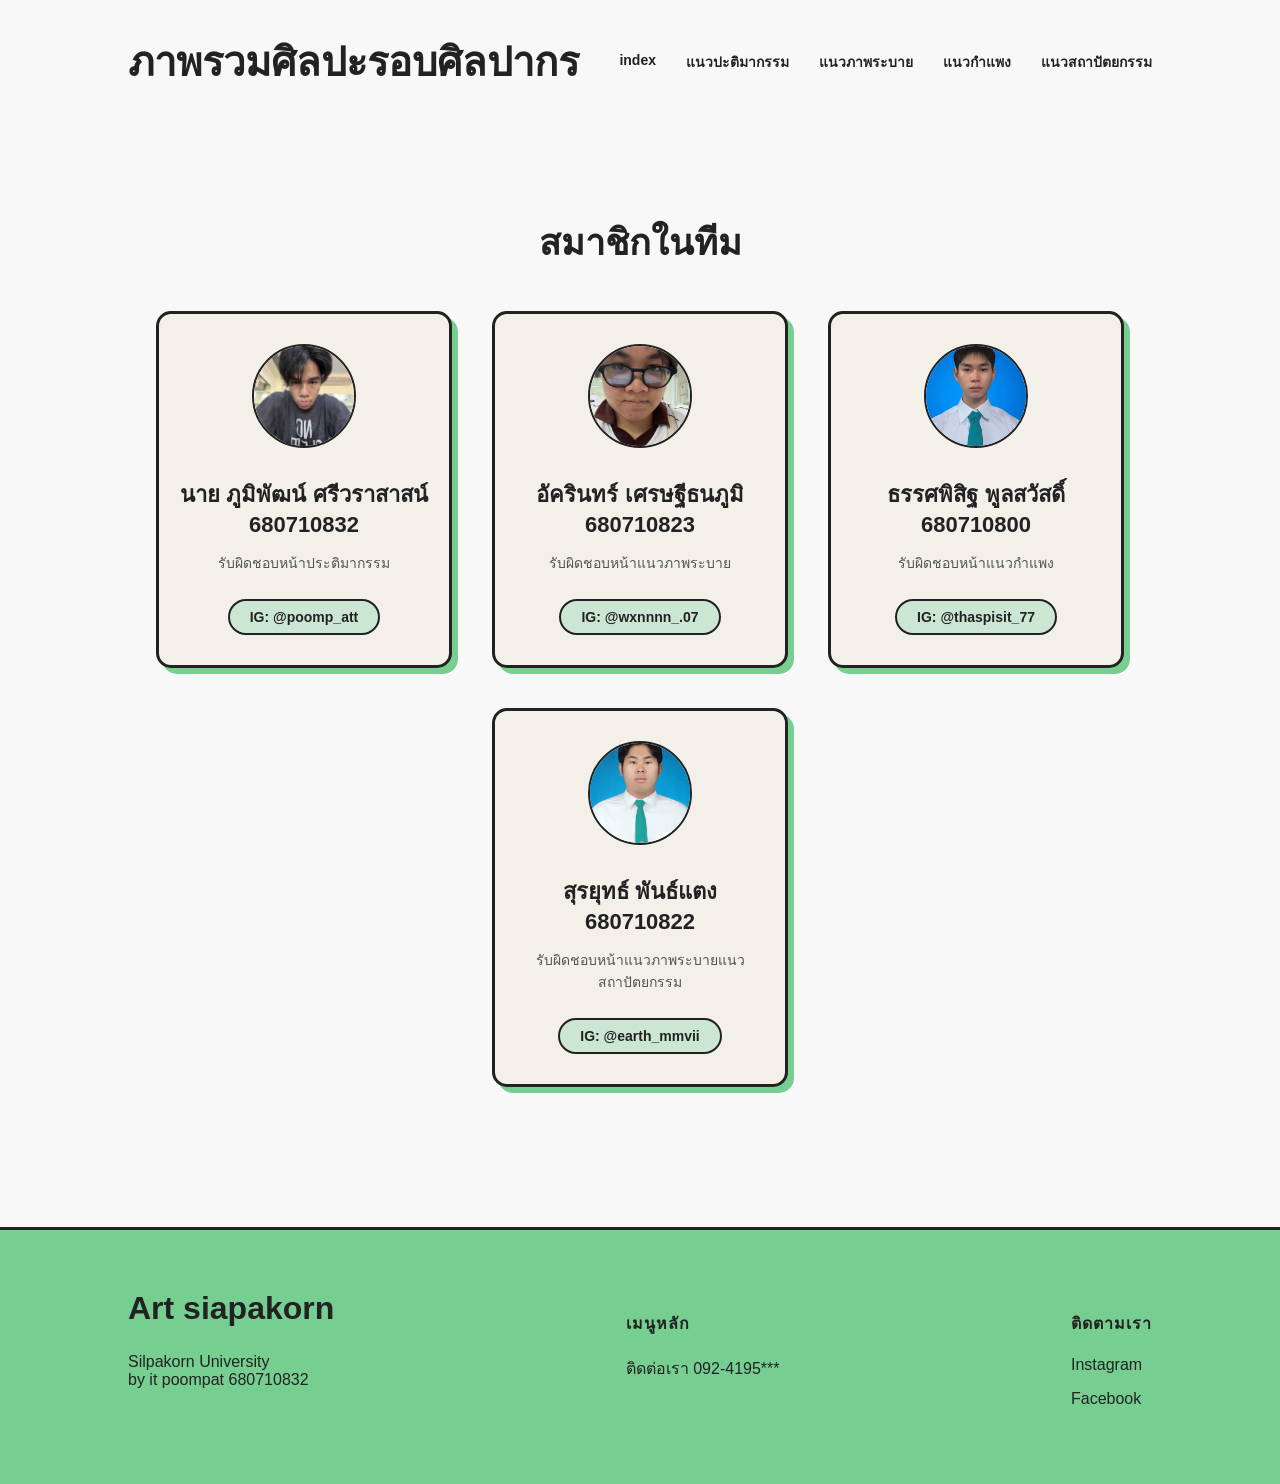
<file: index.html>
<!DOCTYPE html>
<html lang="en">
<head>
    <meta charset="UTF-8">
    <meta name="viewport" content="width=device-width, initial-scale=1.0">
    <link rel="stylesheet" href="team.css">
    <link rel="stylesheet" href="style.css">
    <title>Art silpakorn</title>
</head>
<body>
       <header>
        <div class="logo">ภาพรวมศิลปะรอบศิลปากร</div>
        <nav>
            <ul>
                <li><a href="team.html">index</a></li>
                <li><a href="index.html">แนวปะติมากรรม</a></li>
                <li><a href="win.html">แนวภาพระบาย</a></li>
                <li><a href="new.html">แนวกำแพง</a></li>
                <li><a href="earth.html">แนวสถาปัตยกรรม</a></li>
                
            </ul>
        </nav>
    </header>
    <section class="team-section">
    <h2 class="team-title">สมาชิกในทีม</h2>
    
    <div class="team-container">
        
 

        <div class="team-card">
            <div class="card-icon">
                <img src="img/pleng.png" alt="Member 2">
            </div>
            <h3>นาย ภูมิพัฒน์ ศรีวราสาสน์ 680710832</h3>
            <p>รับผิดชอบหน้าประติมากรรม</p>
            <p></p>
            <a href="https://www.instagram.com/poomp_att?igsh=MTIzejVnd29mZGFzaQ%3D%3D&utm_source=qr" target="_blank" class="ig-btn">IG: @poomp_att</a>
        </div>
               <div class="team-card">
            <div class="card-icon">
                <img src="img/win.png" alt="Member 1">
            </div>
            <h3>อัครินทร์ เศรษฐีธนภูมิ 680710823</h3>
            <p>รับผิดชอบหน้าแนวภาพระบาย</p>

            <p></p>
            <a href="https://www.instagram.com/wxnnnn_.07?igsh=MTZxY2ZqcmhwZm43cg%3D%3D&utm_source=qr" target="_blank" class="ig-btn">IG: @wxnnnn_.07 </a>
        </div>

        <div class="team-card">
            <div class="card-icon">
                <img src="img/new.png" alt="Member 3">
            </div>
            <h3>ธรรศพิสิฐ พูลสวัสดิ์ 680710800</h3>
             <p>รับผิดชอบหน้าแนวกำแพง</p>

            <p></p>
            <a href="https://www.instagram.com/thaspisit_77?igsh=MWx6NGtma3dkbDdsYw==" target="_blank" class="ig-btn">IG: @thaspisit_77</a>
        </div>
        <div class="team-card">
            <div class="card-icon">
                <img src="img/eath.png" alt="Member 3">
            </div>
            <h3>สุรยุทธ์ พันธ์แตง 680710822</h3>
            <p>รับผิดชอบหน้าแนวภาพระบายแนวสถาปัตยกรรม</p>

            <p></p>
            <a href="https://www.instagram.com/earth_mmvii?igsh=a3plOXdwaWxyeTA3" target="_blank" class="ig-btn">IG: @earth_mmvii</a>
        </div>

    </div>
</section>
 <footer class="footer">
        <div class="footer-col">
        <h2>Art siapakorn</h2> <p> Silpakorn University<br> by it poompat 680710832 </p>
    </div>

    <div class="footer-col">
        <h4>เมนูหลัก</h4>

        <p>ติดต่อเรา 092-4195***</p>
    </div>

    <div class="footer-col">
        <h4>ติดตามเรา</h4>
        <p><a href="https://www.instagram.com/poomp_att?igsh=MTIzejVnd29mZGFzaQ%3D%3D&utm_source=qr">Instagram</a></p>
        <p><a href="#https://www.facebook.com/share/1JDZpbori1/?mibextid=wwXIfr">Facebook</a></p>
        
    </div>
    </footer>
    
</body>
</html>
</file>
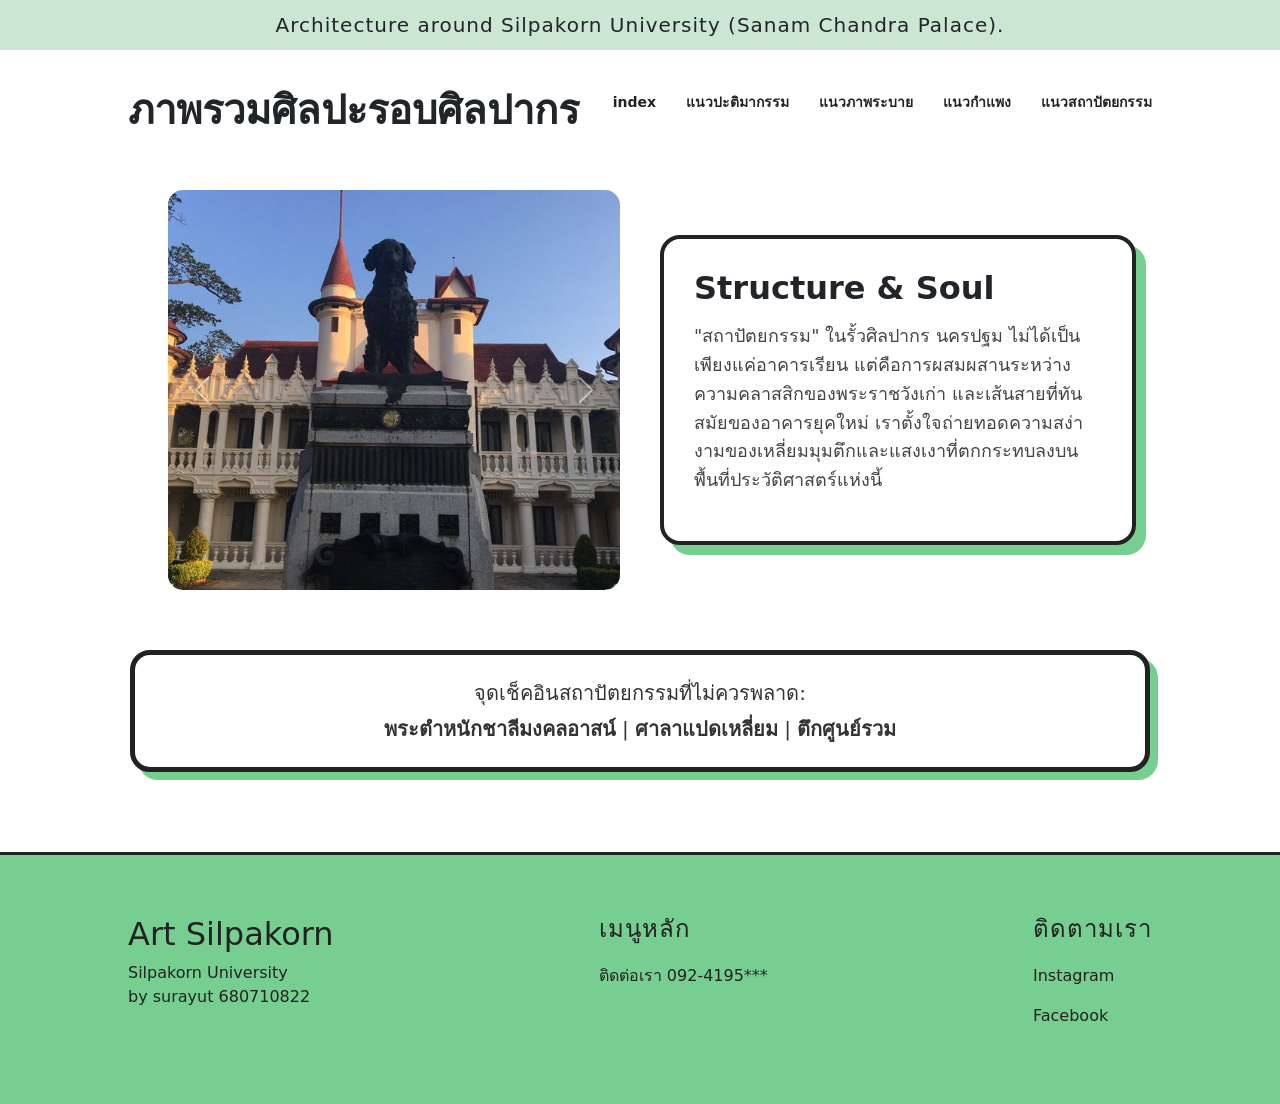
<file: earth.html>
<!DOCTYPE html>
<html lang="th">
<head>
    <meta charset="UTF-8">
    <meta name="viewport" content="width=device-width, initial-scale=1.0">
    <title>Architecture @ Silpakorn</title>
    <link rel="stylesheet" href="earth.css">
    <link href="https://cdn.jsdelivr.net/npm/bootstrap@5.3.0/dist/css/bootstrap.min.css" rel="stylesheet">
</head>
<body>

    <div class="announcement-bar">
        Architecture around Silpakorn University (Sanam Chandra Palace).
    </div>

    <header>
        <div class="logo">ภาพรวมศิลปะรอบศิลปากร</div>
        <nav>
            <ul>
                <li><a href="team.html">index</a></li>
                <li><a href="index.html">แนวปะติมากรรม</a></li>
                <li><a href="win.html">แนวภาพระบาย</a></li>
                <li><a href="new.html">แนวกำแพง</a></li>
                <li><a href="earth.html">แนวสถาปัตยกรรม</a></li>
            </ul>
        </nav>
    </header>

    <main class="hero">
        <div class="hero-container">
            <div class="hero-left">
                <div id="myCarousel" class="carousel slide" data-bs-ride="carousel">
                    <div class="carousel-inner">
                        <div class="carousel-item active">
                            <img src="img/สถาปัตย1.png"class="d-block w-100" alt="พระตำหนักชาลีมงคลอาสน์">
                        </div>
                        <div class="carousel-item">
                            <img src="img/สถาปัตย2.png" class="d-block w-100" alt="หอประชุมทรงไทย">
                        </div>
                        <div class="carousel-item">
                            <img src="img/สถาปัตย3.png" class="d-block w-100" alt="บรรยากาศทางเดินในมอ">
                        </div>
                    </div>
                    <button class="carousel-control-prev" type="button" data-bs-target="#myCarousel" data-bs-slide="prev">
                        <span class="carousel-control-prev-icon"></span>
                    </button>
                    <button class="carousel-control-next" type="button" data-bs-target="#myCarousel" data-bs-slide="next">
                        <span class="carousel-control-next-icon"></span>
                    </button>
                </div>
            </div>

            <div class="hero-right">
                <div class="info-box">
                    <h2>Structure & Soul</h2>
                    <p>
                        "สถาปัตยกรรม" ในรั้วศิลปากร นครปฐม ไม่ได้เป็นเพียงแค่อาคารเรียน 
                        แต่คือการผสมผสานระหว่างความคลาสสิกของพระราชวังเก่า 
                        และเส้นสายที่ทันสมัยของอาคารยุคใหม่ 
                        เราตั้งใจถ่ายทอดความสง่างามของเหลี่ยมมุมตึกและแสงเงาที่ตกกระทบลงบนพื้นที่ประวัติศาสตร์แห่งนี้
                    </p>
                </div>
            </div>
        </div>
    </main>

    <section class="content">
        <div class="art-description" style="font-size: 20px; text-align: center;">
            จุดเช็คอินสถาปัตยกรรมที่ไม่ควรพลาด: <br>
            <b>พระตำหนักชาลีมงคลอาสน์</b> | <b>ศาลาแปดเหลี่ยม</b> | <b>ตึกศูนย์รวม</b>
        </div>
    </section>

    <footer class="footer">
        <div class="footer-col">
            <h2>Art Silpakorn</h2> 
            <p>Silpakorn University<br> by surayut 680710822</p>
        </div>
        <div class="footer-col">
            <h4>เมนูหลัก</h4>
            <p>ติดต่อเรา 092-4195***</p>
        </div>
        <div class="footer-col">
            <h4>ติดตามเรา</h4>
            <p><a href="https://www.instagram.com/poomp_att">Instagram</a></p>
            <p><a href="#">Facebook</a></p>
        </div>
    </footer>

    <script src="https://cdn.jsdelivr.net/npm/bootstrap@5.3.3/dist/js/bootstrap.bundle.min.js"></script>

</body>
</html>
</file>
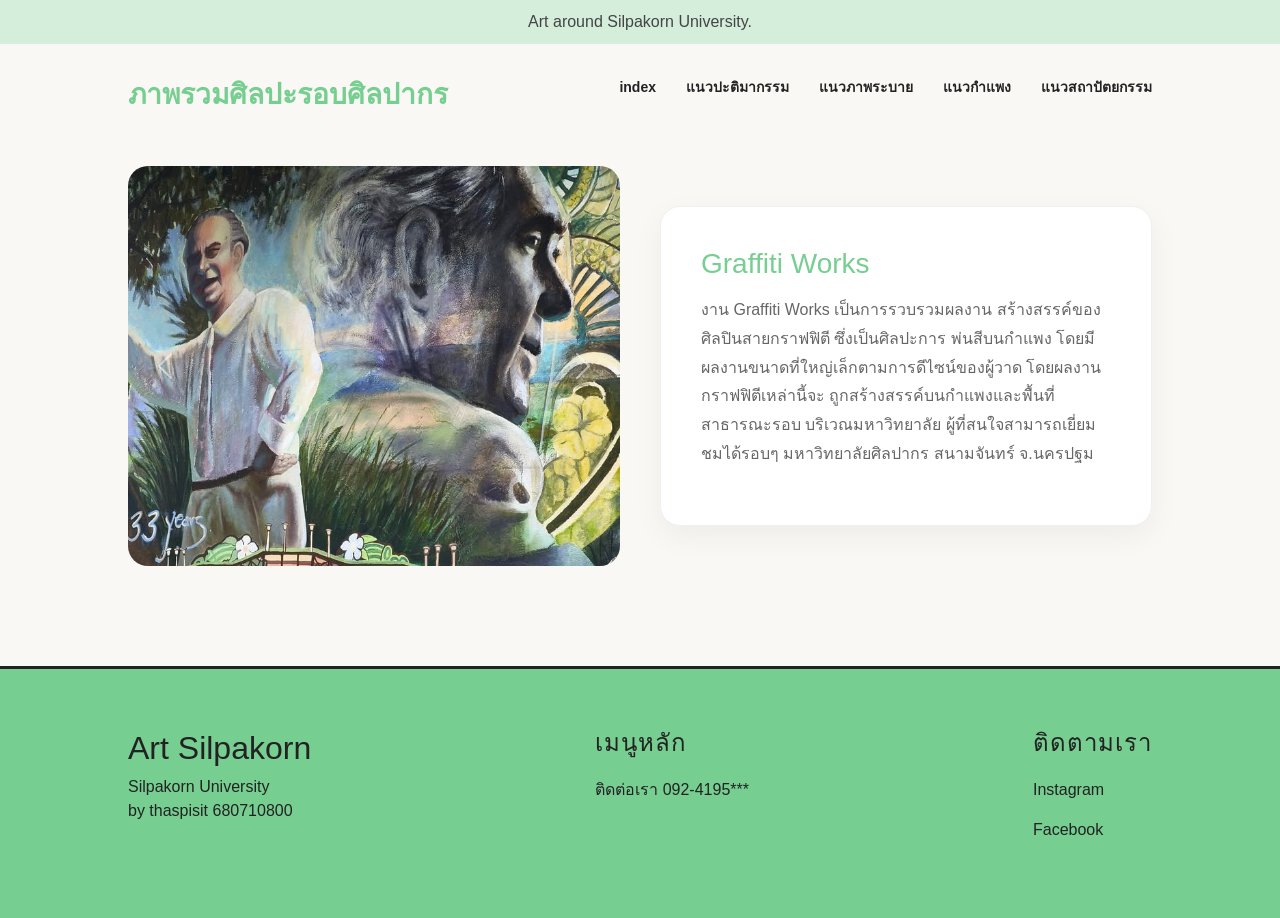
<file: new.html>
<!DOCTYPE html>
<html lang="th">
<head>
    <meta charset="UTF-8">
    <meta name="viewport" content="width=device-width, initial-scale=1.0">
    <title>Art silpakorn</title>
    
    <link href="https://cdn.jsdelivr.net/npm/bootstrap@5.3.0/dist/css/bootstrap.min.css" rel="stylesheet">
    <link rel="stylesheet" href="skibidi.css">
</head>
<body>

    <div class="announcement-bar">
        Art around Silpakorn University.
    </div>

   <header>
        <div class="logo">ภาพรวมศิลปะรอบศิลปากร</div>
        <nav>
            <ul>
                <li><a href="team.html">index</a></li>
                <li><a href="index.html">แนวปะติมากรรม</a></li>
                <li><a href="win.html">แนวภาพระบาย</a></li>
                <li><a href="new.html">แนวกำแพง</a></li>
                <li><a href="earth.html">แนวสถาปัตยกรรม</a></li>
            </ul>
        </nav>
    </header>

    <main class="hero">
        <div class="hero-container">
            
            <div class="hero-left">
                <div id="myCarousel" class="carousel slide" data-bs-ride="carousel">
                    <div class="carousel-inner">
                        <div class="carousel-item active">
                            <img src="img/wall.png" class="d-block w-100" alt="Slide 1">
                        </div>
                        <div class="carousel-item">
                            <img src="img/wall2.png" class="d-block w-100" alt="Slide 2">
                        </div>
                        <div class="carousel-item">
                            <img src="img/wall3.png" class="d-block w-100" alt="Slide 3">
                        </div>
                    </div>
                    <button class="carousel-control-prev" type="button" data-bs-target="#myCarousel" data-bs-slide="prev">
                        <span class="carousel-control-prev-icon"></span>
                    </button>
                    <button class="carousel-control-next" type="button" data-bs-target="#myCarousel" data-bs-slide="next">
                        <span class="carousel-control-next-icon"></span>
                    </button>
                </div>
            </div>

            <div class="hero-right">
                <div class="info-box">
                    <h2>Graffiti Works</h2>
                    <p>
                        งาน Graffiti Works เป็นการรวบรวมผลงาน

สร้างสรรค์ของศิลปินสายกราฟฟิตี ซึ่งเป็นศิลปะการ พ่นสีบนกำแพง 
โดยมีผลงานขนาดที่ใหญ่เล็กตามการดีไซน์ของผู้วาด โดยผลงานกราฟฟิตีเหล่านี้จะ 
ถูกสร้างสรรค์บนกำแพงและพื้นที่สาธารณะรอบ บริเวณมหาวิทยาลัย ผู้ที่สนใจสามารถเยี่ยมชมได้รอบๆ
 มหาวิทยาลัยศิลปากร สนามจันทร์ จ.นครปฐม
                    </p>
                </div>
            </div>

        </div>
    </main>

    <footer class="footer">
        <div class="footer-col">
            <h2>Art Silpakorn</h2> 
            <p>Silpakorn University<br> by thaspisit 680710800</p>
        </div>
        <div class="footer-col">
            <h4>เมนูหลัก</h4>
            <p>ติดต่อเรา 092-4195***</p>
        </div>
        <div class="footer-col">
            <h4>ติดตามเรา</h4>
            <p><a href="#">Instagram</a></p>
            <p><a href="#">Facebook</a></p>
        </div>
    </footer>

    <script src="https://cdn.jsdelivr.net/npm/bootstrap@5.3.3/dist/js/bootstrap.bundle.min.js"></script>
</body>
</html>
</file>
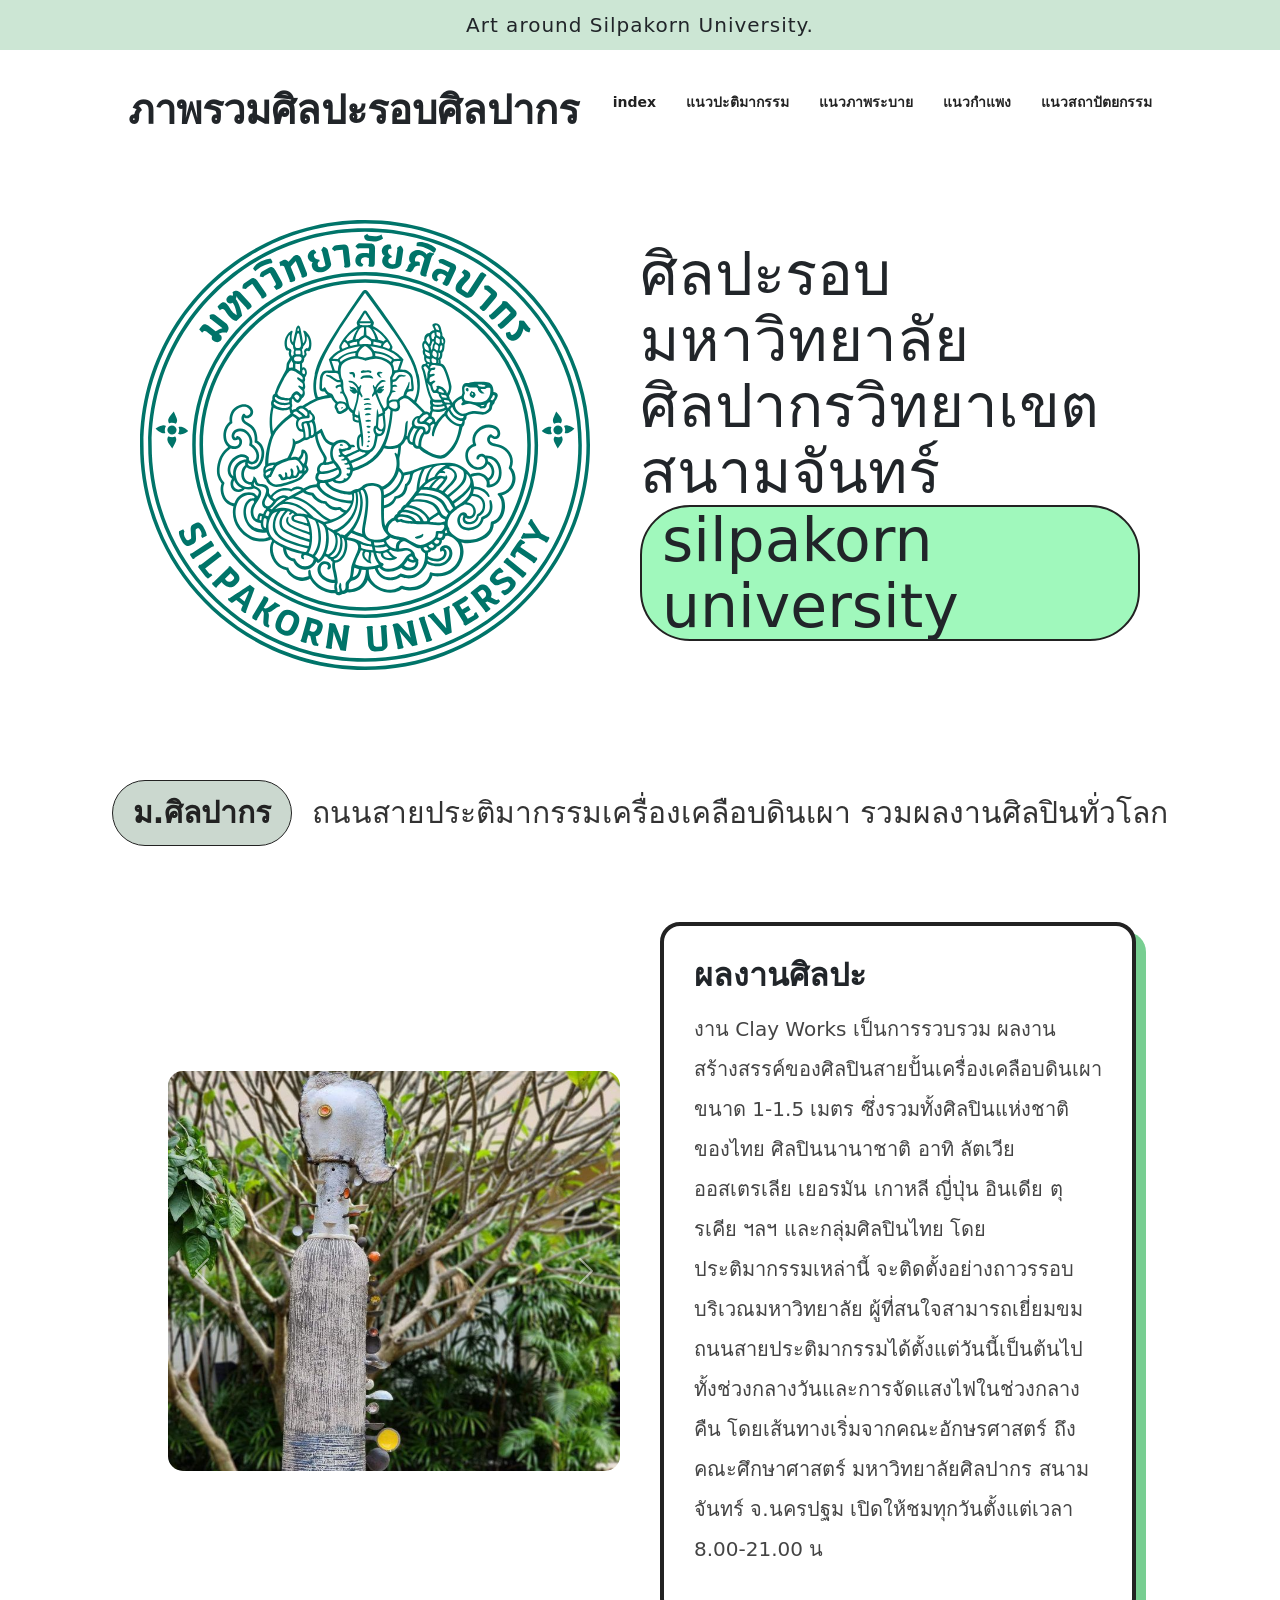
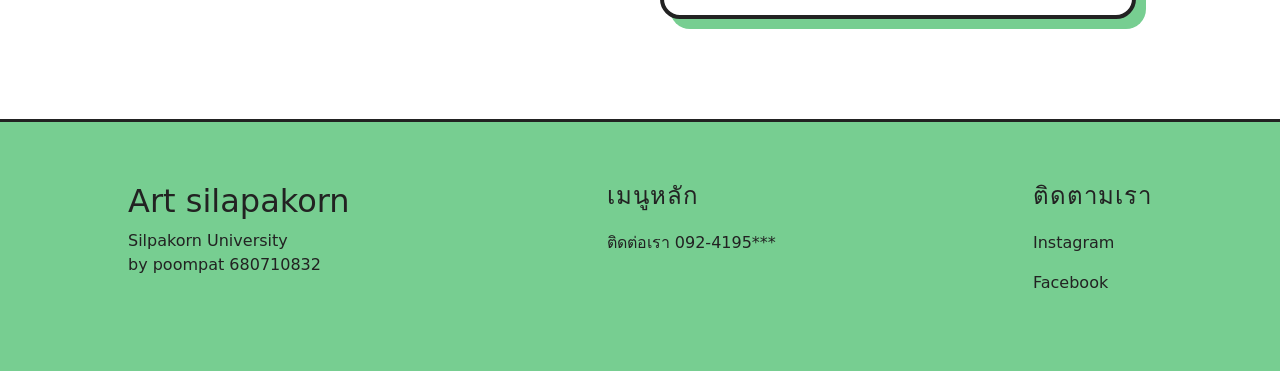
<file: pleng.html>
<!DOCTYPE html>
<html lang="en">
<head>
    <meta charset="UTF-8">
    <meta name="viewport" content="width=device-width, initial-scale=1.0">
    <link rel="stylesheet" href="style.css">
    <link href="https://fonts.googleapis.com/css2?family=Bricolage+Grotesque:wght@600;800&display=swap" rel="stylesheet">
     <link href="https://cdn.jsdelivr.net/npm/bootstrap@5.3.3/dist/css/bootstrap.min.css" rel="stylesheet">
    <title>Art silpakorn</title>
</head>
<body>
    <div class="announcement-bar ">
        Art around Silpakorn University.

    </div>
    <header>
        <div class="logo">ภาพรวมศิลปะรอบศิลปากร</div>
        <nav>
            <ul>
                <li><a href="team.html">index</a></li>
                <li><a href="index.html">แนวปะติมากรรม</a></li>
                <li><a href="win.html">แนวภาพระบาย</a></li>
                <li><a href="new.html">แนวกำแพง</a></li>
                <li><a href="earth.html">แนวสถาปัตยกรรม</a></li>
            </ul>
        </nav>
    </header>
    <main class="hero">
        <div class="hero-image">
            <img src="img/Logo_of_Silpakorn_University.svg" alt="The Doughmobile">
            <div class="badge-visit"></div>
        </div>
        
        <div class="hero-text">
            <h1>ศิลปะรอบมหาวิทยาลัยศิลปากรวิทยาเขตสนามจันทร์ <span class="pill-text">silpakorn university</span></h1>
            <div class="badge-fresh"></div>
        </div>
    </main>
    <div class="highlight-container">
        <p class="art-description">
            <span class="pill-bg">ม.ศิลปากร</span> 
            ถนนสายประติมากรรมเครื่องเคลือบดินเผา รวมผลงานศิลปินทั่วโลก
        </p>
    </div>
 <main class="skibidi">
    <div class="hero-container">
        <div class="hero-left">
            <div id="myCarousel" class="carousel slide" data-bs-ride="carousel">
                <div class="carousel-inner">
                    <div class="carousel-item active">
                        <img src="img/ประติมากรรม (1).jpg" class="d-block w-100" alt="Slide 1">
                    </div>
                    <div class="carousel-item">
                        <img src="img/ประติมากรรม (2).jpg" class="d-block w-100" alt="Slide 2">
                    </div>
                    <div class="carousel-item">
                        <img src="img/ประติมากรรม (3).jpg" class="d-block w-100" alt="Slide 2">
                    </div>
                    <div class="carousel-item">
                        <img src="img/ประติมากรรม (4).jpg" class="d-block w-100" alt="Slide 2">
                    </div>
                </div>
                <button class="carousel-control-prev" type="button" data-bs-target="#myCarousel" data-bs-slide="prev">
                    <span class="carousel-control-prev-icon"></span>
                </button>
                <button class="carousel-control-next" type="button" data-bs-target="#myCarousel" data-bs-slide="next">
                    <span class="carousel-control-next-icon"></span>
                </button>
            </div>
        </div>

        <div class="hero-right">
            <div class="info-box">
                <h2>ผลงานศิลปะ</h2>
                <p style="font-size: 20px; line-height: 2;">งาน Clay Works เป็นการรวบรวม ผลงานสร้างสรรค์ของศิลปินสายปั้นเครื่องเคลือบดินเผาขนาด 1-1.5 เมตร 
                    ซึ่งรวมทั้งศิลปินแห่งชาติของไทย ศิลปินนานาชาติ อาทิ ลัตเวีย ออสเตรเลีย เยอรมัน เกาหลี ญี่ปุ่น อินเดีย ตุรเคีย ฯลฯ และกลุ่มศิลปินไทย 
                    โดยประติมากรรมเหล่านี้ จะติดตั้งอย่างถาวรรอบบริเวณมหาวิทยาลัย
                    ผู้ที่สนใจสามารถเยี่ยมขมถนนสายประติมากรรมได้ตั้งแต่วันนี้เป็นต้นไปทั้งช่วงกลางวันและการจัดแสงไฟในช่วงกลางคืน  โดยเส้นทางเริ่มจากคณะอักษรศาสตร์ ถึงคณะศึกษาศาสตร์  มหาวิทยาลัยศิลปากร สนามจันทร์ จ.นครปฐม เปิดให้ชมทุกวันตั้งแต่เวลา 8.00-21.00 น
                </p>
            </div>
        </div>
    </div>
</main>

    <script src="https://cdn.jsdelivr.net/npm/bootstrap@5.3.3/dist/js/bootstrap.bundle.min.js"></script>
    <footer class="footer">
        <div class="footer-col">
        <h2>Art silapakorn</h2> <p> Silpakorn University<br> by poompat 680710832 </p>
    </div>

    <div class="footer-col">
        <h4>เมนูหลัก</h4>

        <p>ติดต่อเรา 092-4195***</p>
    </div>

    <div class="footer-col">
        <h4>ติดตามเรา</h4>
        <p><a href="https://www.instagram.com/poomp_att?igsh=MTIzejVnd29mZGFzaQ%3D%3D&utm_source=qr">Instagram</a></p>
        <p><a href="#https://www.facebook.com/share/1JDZpbori1/?mibextid=wwXIfr">Facebook</a></p>
        
    </div>
    </footer>
 


   

    
    
    
    
</body>
</html>
</file>
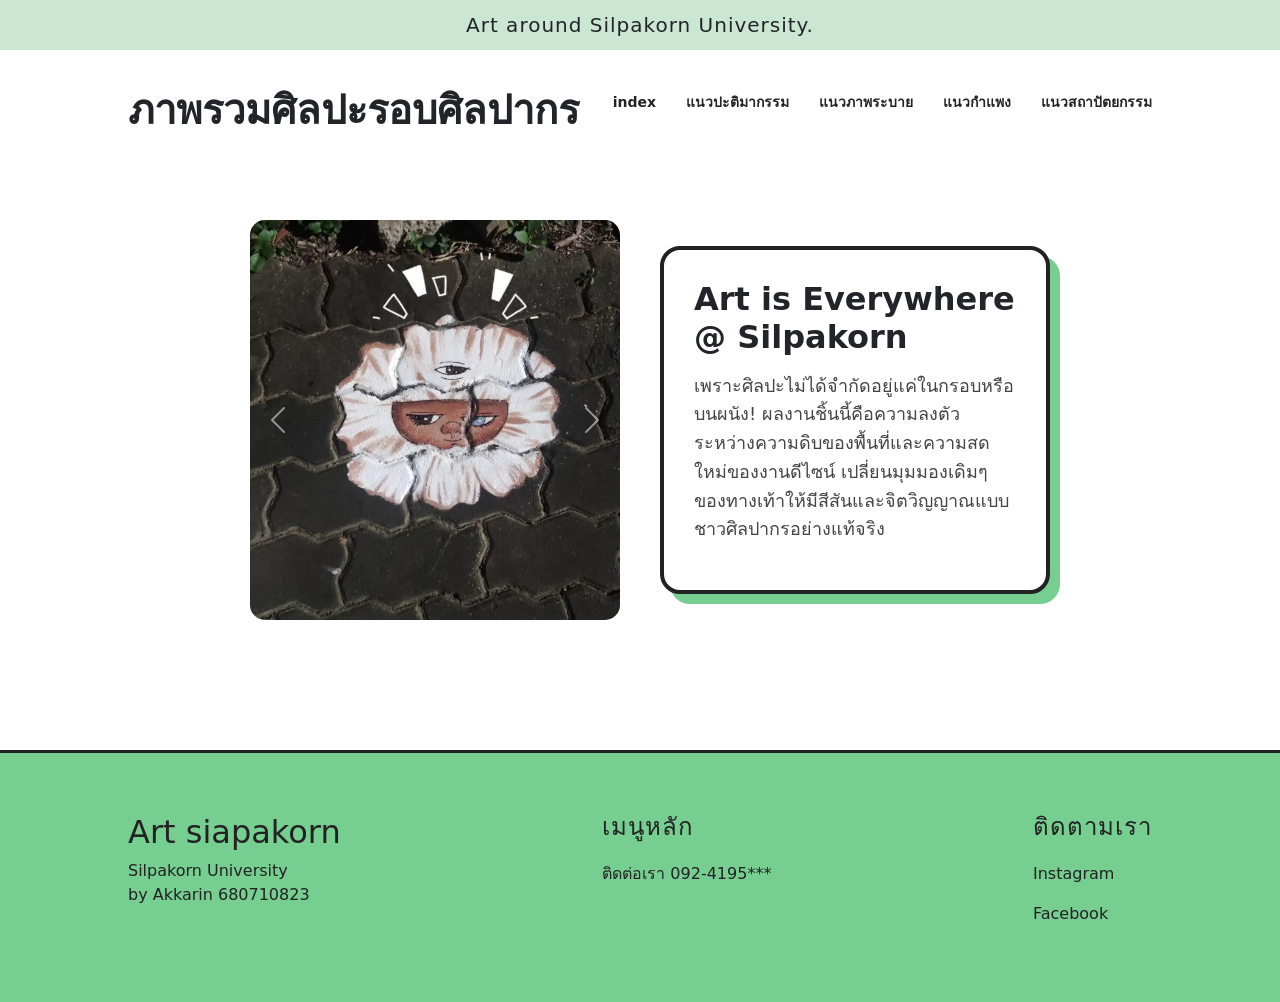
<file: win.html>
<!DOCTYPE html>
<html lang="en">
<head>
    <meta charset="UTF-8">
    <meta name="viewport" content="width=device-width, initial-scale=1.0">
    <title>Art silpakorn</title>
    <link rel="stylesheet" href="art.css">
        <link rel="stylesheet" href="style.css">

    
</head>
<div class="announcement-bar ">
        Art around Silpakorn University.

    </div>
   <header>
        <div class="logo">ภาพรวมศิลปะรอบศิลปากร</div>
        <nav>
            <ul>
                <li><a href="team.html">index</a></li>
                <li><a href="index.html">แนวปะติมากรรม</a></li>
                <li><a href="win.html">แนวภาพระบาย</a></li>
                <li><a href="new.html">แนวกำแพง</a></li>
                <li><a href="earth.html">แนวสถาปัตยกรรม</a></li>
            </ul>
        </nav>
    </header>
<main class="hero">
    <div class="hero-container">
        <div class="hero-left">
            <div id="myCarousel" class="carousel slide" data-bs-ride="carousel">
                <div class="carousel-inner">
                    <div class="carousel-item active">
                        <img src="img/street (1).png" class="d-block w-100" alt="Slide 1">
                    </div>
                    <div class="carousel-item">
                        <img src="img/street (2).png" class="d-block w-100" alt="Slide 2">
                    </div>
                    <div class="carousel-item">
                        <img src="img/street (3).png" class="d-block w-100" alt="Slide 2">
                    </div>
                    <div class="carousel-item">
                        <img src="img/street (4).png" class="d-block w-100" alt="Slide 2">
                    </div>
                    <div class="carousel-item">
                        <img src="img/street (5).png" class="d-block w-100" alt="Slide 2">
                    </div>
                </div>
                <button class="carousel-control-prev" type="button" data-bs-target="#myCarousel" data-bs-slide="prev">
                    <span class="carousel-control-prev-icon"></span>
                </button>
                <button class="carousel-control-next" type="button" data-bs-target="#myCarousel" data-bs-slide="next">
                    <span class="carousel-control-next-icon"></span>
                </button>
            </div>
        </div>

        <div class="hero-right">
            <div class="info-box">
                <h2>Art is Everywhere @ Silpakorn</h2>
                <p>
เพราะศิลปะไม่ได้จำกัดอยู่แค่ในกรอบหรือบนผนัง!
 ผลงานชิ้นนี้คือความลงตัวระหว่างความดิบของพื้นที่และความสดใหม่ของงานดีไซน์ เปลี่ยนมุมมองเดิมๆ
  ของทางเท้าให้มีสีสันและจิตวิญญาณแบบชาวศิลปากรอย่างแท้จริง</p>
            </div>
        </div>
    </div>
</main>

<footer class="footer">
    <div class="footer-col">
        <h2>Art siapakorn</h2> <p> Silpakorn University<br> by Akkarin 680710823 </p>
    </div>

    <div class="footer-col">
        <h4>เมนูหลัก</h4>
        <p>ติดต่อเรา 092-4195***</p>
    </div>
    <div class="footer-col">
        <h4>ติดตามเรา</h4>
        <p><a href="https://www.instagram.com/poomp_att?igsh=MTIzejVnd29mZGFzaQ%3D%3D&utm_source=qr">Instagram</a></p>
        <p><a href="#https://www.facebook.com/share/1JDZpbori1/?mibextid=wwXIfr">Facebook</a></p>

    </div>
</footer>

    <script src="https://cdn.jsdelivr.net/npm/bootstrap@5.3.3/dist/js/bootstrap.bundle.min.js"></script>
    <link href="https://cdn.jsdelivr.net/npm/bootstrap@5.3.0/dist/css/bootstrap.min.css" rel="stylesheet">

</body>

    

</html>
</file>
<file: team.css>
.team-section {
    padding: 60px 10%;
    text-align: center;
}

.team-title {
    font-size: 36px;
    margin-bottom: 40px;
    font-weight: 800;
}


.team-container {
    display: flex;
    justify-content: center;
    gap: 40px;           
    flex-wrap: wrap;      
}


.team-card {
    background-color: #f2f0e9; 
    border: 3px solid #222;
    border-radius: 15px;
    padding: 30px 20px;
    width: 250px;        
    box-shadow: 6px 6px 0px #77ce91; 
    transition: transform 0.3s ease;
}


.team-card:hover {
    transform: translateY(-10px);  /* ทำให้ชี้แล้วขยับ*/
}


.card-icon img {
    width: 100px;
    height: 100px;
    border-radius: 50%; 
    border: 2px solid #222;
    object-fit: cover;
    margin-bottom: 15px;
}

.team-card h3 {
    margin: 10px 0 5px 0;
    font-size: 22px;
}

.team-card p {
    font-size: 14px;
    color: #555;
    margin-bottom: 25px;
}


.ig-btn {
    display: inline-block;
    background-color: #cce6d4;
    color: #222;
    text-decoration: none;
    padding: 8px 20px;
    border: 2px solid #222;
    border-radius: 50px;  
    font-size: 14px;
    font-weight: 600;
}

.ig-btn:hover {
    background-color: #a0f8bc; 
}
</file>
<file: style.css>
body {
    margin: 0;
    padding: 0;
    font-family: 'Bricolage Grotesque', sans-serif;
    background-color: #f8f8f8; 
    color: #222;
}


.announcement-bar {
    background-color: #cce6d4;
    text-align: center;
    padding: 10px;
    font-size: 20px;
    letter-spacing: 1px;
}
header {
    display: flex;
    justify-content: space-between;
    align-items: center;
    padding: 30px 10%;
}
.logo{
    font-size: 40px;
    font-weight: 600;

}
nav ul {
    list-style: none;
    display: flex;
    gap: 30px;
}

nav ul li a {
    text-decoration: none;
    color: #222;
    font-size: 14px;
    font-weight: 600;
}
nav ul li a {
    text-decoration: none;
    color: #222;
    font-size: 14px;
    font-weight: 600;
}
.hero {
    display: flex;
    align-items: center;
    justify-content: center;
    padding: 50px 10%;
    gap: 50px;
}

.hero-text h1 {
    font-size: 60px;
    line-height: 1.1;
    max-width: 500px;
}


.pill-text {
    border: 2px solid #222;
    padding: 0 20px;
    border-radius: 50px;
    background-color: #a0f8bc; 
    display: inline-block;
}

.hero-image img {
    width: 450px;
}
.content{
max-width: 1020px;            
    margin: 40px auto;           
    padding: 20px;               
    background-color: #ffffff;   
    border: 5px solid #222;       
    
  
    box-shadow: 8px 8px 0px #77ce91;

}
.highlight-container {
    text-align: center;
    padding: 40px 20px;
    margin-top: 20px;
}

.art-description {
    font-size: 30px;
    color: #333;
    line-height: 1.8;
}

.pill-bg {
    background-color: #cbd8cf;
    color: #222;
    padding: 5px 20px;
    border-radius: 50px;
    border: 1.5px solid #222;  
    display: inline-block;
    margin-right: 10px;
    font-weight: 800;
    font-size: 30px;
}
.css-slider{
    display: flex;
    overflow-x: auto; 
    scroll-snap-type: x mandatory ;
    width: 350px;
    height: 500px;
    margin: 40px auto;
    gap: 20px;


}
footer{
    background-color: #77ce91;  
        display: flex;              
        justify-content: space-between; 
        padding: 60px 10%;          
        color: #222;                
        margin-top: 80px;            
        border-top: 3px solid #222;
}
.footer-col h2 {
    margin-top: 0;
    font-size: 2rem;
}

.footer-col h4 {
    margin-bottom: 20px;
    font-size: px;
   
    letter-spacing: 1px;         
}


.footer-col a {
    color: #222;
    text-decoration: none; 
}

.footer-col a:hover {
    text-decoration: underline;
    font-weight: bold;
}
.skibidi {
    display: block;     
    text-align: left;   
    padding: 20px;       
}

.carousel-item img {
    height: 400px;       
    object-fit: cover;  
    border-radius: 15px; 
}

#myCarousel {
    margin-left: 5%;    
    max-width: 600px;  
}

.hero-container {
    display: flex;
    align-items: center; 
    gap: 40px;          
    padding: 0 10%;  
}    

.hero-left {
    flex: 1;            
    max-width: 600px;   
}

.hero-right {
    flex: 1;             
}


.info-box {
    background-color: #ffffff;
    padding: 30px;
    border: 4px solid #222;  
    border-radius: 20px;
    box-shadow: 10px 10px 0px #77ce91; 
}

.info-box h2 {
    font-size: 32px;
    margin-bottom: 15px;
    font-weight: 800;
}

.info-box p {
    font-size: 18px;
    line-height: 1.6;
    color: #444;
}
</file>
<file: earth.css>
body {
    margin: 0;
    padding: 0;
    font-family: 'Bricolage Grotesque', sans-serif;
    background-color: #f8f8f8; 
    color: #222;
}


.announcement-bar {
    background-color: #cce6d4;
    text-align: center;
    padding: 10px;
    font-size: 20px;
    letter-spacing: 1px;
}
header {
    display: flex;
    justify-content: space-between;
    align-items: center;
    padding: 30px 10%;
}
.logo{
    font-size: 40px;
    font-weight: 600;

}
nav ul {
    list-style: none;
    display: flex;
    gap: 30px;
}

nav ul li a {
    text-decoration: none;
    color: #222;
    font-size: 14px;
    font-weight: 600;
}
nav ul li a {
    text-decoration: none;
    color: #222;
    font-size: 14px;
    font-weight: 600;
}


.hero {
    display: block;      
    text-align: left;   
    padding: 20px;      
}

.carousel-item img {
    height: 400px;      
    object-fit: cover;   
    border-radius: 15px;
}

#myCarousel {
    margin-left: 5%;    
    max-width: 600px;   
}
.hero-container {
    display: flex;
    align-items: center; 
    gap: 40px;           
    padding: 0 10%;     
}

.hero-left {
    flex: 1;             
    max-width: 600px; 
}   

.hero-right {
    flex: 1;             
}

.info-box {
    background-color: #ffffff;
    padding: 30px;
    border: 4px solid #222;   
    border-radius: 20px;
    box-shadow: 10px 10px 0px #77ce91; 
}

.info-box h2 {
    font-size: 32px;
    margin-bottom: 15px;
    font-weight: 800;
}

.info-box p {
    font-size: 18px;
    line-height: 1.6;
    color: #444;
}


.hero-text h1 {
    font-size: 60px;
    line-height: 1.1;
    max-width: 500px;
}


.pill-text {
    border: 2px solid #222;
    padding: 0 20px;
    border-radius: 50px;
    background-color: #a0f8bc; 
    display: inline-block;
}

.hero-image img {
    width: 450px;
}
.content{
max-width: 1020px;             
    margin: 40px auto;           
    padding: 20px;                
    background-color: #ffffff;   
    border: 5px solid #222;      
    border-radius: 20px;         
    
    box-shadow: 8px 8px 0px #77ce91;

}
.highlight-container {
    text-align: center;
    padding: 40px 20px;
    margin-top: 20px;
}

.art-description {
    font-size: 30px;
    color: #333;
    line-height: 1.8;
}

.pill-bg {
    background-color: #cbd8cf; 
    color: #222;
    padding: 5px 20px;
    border-radius: 50px;
    border: 1.5px solid #222;  
    display: inline-block;
    margin-right: 10px;
    font-weight: 800;
    font-size: 30px;
}
.css-slider{
    display: flex;
    overflow-x: auto; 
    scroll-snap-type: x mandatory ;
    width: 350px;
    height: 500px;
    margin: 40px auto;
    gap: 20px;


}
footer{
    background-color: #77ce91;  
        display: flex;              
        justify-content: space-between; 
        padding: 60px 10%;         
        color: #222;            
        margin-top: 80px;        
        border-top: 3px solid #222;
} 
.footer-col h2 {
    margin-top: 0;
    font-size: 2rem;
}

.footer-col h4 {
    margin-bottom: 20px;
    font-size: px;

    letter-spacing: 1px;
}


.footer-col a {
    color: #222;
    text-decoration: none; 
}

.footer-col a:hover {
    text-decoration: underline;
    font-weight: bold;
}
</file>
<file: skibidi.css>
body {
    margin: 0;
    padding: 0;
    font-family: 'Bricolage Grotesque', sans-serif;
    background-color: #faf8f5; /* สีพื้นหลังครีมอ่อนๆ สบายตา */
    color: #555; /* เปลี่ยนจากดำทึบเป็นสีเทาเข้มให้ดูนุ่มลง */
}

/* แถบด้านบน */
.announcement-bar {
    background-color: #d4eedb; /* สีเขียวพาสเทลอ่อนๆ */
    text-align: center;
    padding: 10px;
    font-size: 16px;
    color: #444;
}

/* ส่วนหัว */
header {
    display: flex;
    justify-content: space-between;
    align-items: center;
    padding: 30px 10%;
}

.logo {
    font-size: 28px;
    font-weight: 600;
    color: #77ce91; /* โลโก้สีเขียวศิลปากร */
}

nav ul {
    list-style: none;
    display: flex;
    gap: 30px;
}

nav ul li a {
    text-decoration: none;
    color: #222;
    font-size: 14px;
    font-weight: 600;
}
nav ul li a {
    text-decoration: none;
    color: #222;
    font-size: 14px;
    font-weight: 600;
}
/* จัด Layout ซ้ายขวาแบบเบสิก */
.hero-container {
    display: flex;
    align-items: center;
    gap: 40px;
    padding: 20px 10%;
    flex-wrap: wrap; /* เผื่อหน้าจอเล็กให้มันตกลงมา */
}

.hero-left {
    flex: 1;
    min-width: 300px; /* กันกล่องบีบเกินไป */
}

.hero-right {
    flex: 1;
    min-width: 300px;
}

/* รูปภาพในสไลด์ */
.carousel-item img {
    height: 400px;
    object-fit: cover;
    border-radius: 20px; /* มุมโค้งมนน่ารักๆ */
}

/* กล่องข้อความฝั่งขวา (แบบติ๋มๆ ไม่มีเส้นขอบหนา) */
.info-box {
    background-color: #ffffff;
    padding: 40px;
    border-radius: 20px;
    /* ใช้เงาแบบฟุ้งๆ อ่อนๆ แทนเงาสีเขียวทึบๆ */
    box-shadow: 0px 10px 30px rgba(0, 0, 0, 0.05); 
    border: 1px solid #f0f0f0; /* เส้นขอบบางเฉียบ */
}

.info-box h2 {
    font-size: 28px;
    margin-bottom: 15px;
    color: #77ce91; /* หัวข้อสีเขียว */
}

.info-box p {
    font-size: 16px;
    line-height: 1.8;
    color: #666;
}

/* ส่วนท้าย (Footer) */
footer {
    background-color: #eaf5ed; /* สีเขียวอ่อนม้ากกก กลืนไปกับเว็บ */
    display: flex;
    justify-content: space-between;
    padding: 50px 10%;
    margin-top: 60px;
    color: #555;
}

footer{
    background-color: #77ce91;   /* สีเขียวของคุณ */
        display: flex;               /* สั่งให้กล่องข้างในเรียงแนวนอน */
        justify-content: space-between; /* กระจายกล่องทั้ง 3 ใบให้ห่างเท่าๆ กัน */
        padding: 60px 10%;           /* เว้นพื้นที่ว่างด้านใน (บนล่าง 60px, ซ้ายขวา 10%) */
        color: #222;                 /* สีตัวอักษรเป็นสีดำอมเทา */
        margin-top: 80px;            /* ดัน Footer ให้ห่างจากเนื้อหาด้านบน */
        border-top: 3px solid #222;
}
.footer-col h2 {
    margin-top: 0;
    font-size: 2rem;
}

.footer-col h4 {
    margin-bottom: 20px;
    font-size: px;
   
    letter-spacing: 1px;         
}


.footer-col a {
    color: #222;
    text-decoration: none; 
}

/* พอเอาเมาส์ชี้ ค่อยให้ขีดเส้นใต้ขึ้นมา (Hover effect) */
.footer-col a:hover {
    text-decoration: underline;
    font-weight: bold;
}
</file>
<file: art.css>
body {
    margin: 0;
    padding: 0;
    font-family: 'Bricolage Grotesque', sans-serif;
    background-color: #f8f8f8; /* สีพื้นหลังครีมๆ ตามรูป */
    color: #222;
}


.announcement-bar {
    background-color: #cce6d4;
    text-align: center;
    padding: 10px;
    font-size: 20px;
    letter-spacing: 1px;
}
header {
    display: flex;
    justify-content: space-between;
    align-items: center;
    padding: 30px 10%;
}
.logo{
    font-size: 40px;
    font-weight: 600;

}
nav ul {
    list-style: none;
    display: flex;
    gap: 30px;
}

nav ul li a {
    text-decoration: none;
    color: #222;
    font-size: 14px;
    font-weight: 600;
}
nav ul li a {
    text-decoration: none;
    color: #222;
    font-size: 14px;
    font-weight: 600;
}

/* ส่วนเนื้อหาหลัก */
.hero {
    display: block;      /* เปลี่ยนจาก flex เป็น block เพื่อให้ element เรียงจากซ้าย */
    text-align: left;    /* บังคับให้เนื้อหาชิดซ้าย */
    padding: 20px;       /* เพิ่มช่องว่างจากขอบจอเล็กน้อย */
}
/* คุมขนาดภาพใน Carousel ให้เท่ากันและไม่เบี้ยว */
.carousel-item img {
    height: 400px;       /* ปรับความสูงตามที่คุณต้องการ */
    object-fit: cover;   /* สำคัญมาก: เพื่อให้ภาพถูกตัดพอดีกรอบ ไม่โดนบีบแบน */
    border-radius: 15px; /* ใส่ความโค้งมนให้เข้ากับสไตล์เว็บของคุณ */
}

#myCarousel {
    margin-left: 5%;    /* ให้ขยับจากขอบซ้ายมาเท่ากับ Header (Header คุณใช้ padding 10%) */
    max-width: 600px;    /* คุมความกว้างไม่ให้ใหญ่เกินไป */
}
/* จัดการ Layout ให้แบ่งเป็น 2 ฝั่ง */
.hero-container {
    display: flex;
    align-items: center; /* จัดให้ของอยู่กึ่งกลางแนวตั้ง */
    gap: 40px;           /* ระยะห่างระหว่างรูปกับข้อความ */
    padding: 0 10%;      /* ให้ขอบซ้ายขวาเท่ากับ Header */
}

.hero-left {
    flex: 1;             /* ให้ฝั่งซ้ายขยายตามพื้นที่ */
    max-width: 600px;    /* คุมความกว้าง Carousel */
}

.hero-right {
    flex: 1;             /* ให้ฝั่งขวาขยายตามพื้นที่ */
}

/* ตกแต่งกล่องข้อความขวามือ */
.info-box {
    background-color: #ffffff;
    padding: 30px;
    border: 4px solid #222;    /* เส้นขอบหนาๆ สไตล์ที่คุณชอบ */
    border-radius: 20px;
    box-shadow: 10px 10px 0px #77ce91; /* เงาสีเขียวแบบกล่องด้านล่าง */
}

.info-box h2 {
    font-size: 32px;
    margin-bottom: 15px;
    font-weight: 800;
}

.info-box p {
    font-size: 18px;
    line-height: 1.6;
    color: #444;
}


.hero-text h1 {
    font-size: 60px;
    line-height: 1.1;
    max-width: 500px;
}


.pill-text {
    border: 2px solid #222;
    padding: 0 20px;
    border-radius: 50px;
    background-color: #a0f8bc; 
    display: inline-block;
}

/* ตกแต่งรูปภาพ */
.hero-image img {
    width: 450px;
}
.content{
max-width: 1020px;             /* จำกัดความกว้างไม่ให้บรรทัดยาวเกินไป (ช่วยให้อ่านง่าย) */
    margin: 40px auto;            /* ดันให้อยู่กึ่งกลางหน้าจอ */
    padding: 20px;                /* เพิ่มพื้นที่ว่างข้างในกล่องให้อากาศถ่ายเท */
    background-color: #ffffff;    /* พื้นหลังกล่องสีขาว (ตัดกับพื้นหลังเว็บสีครีม) */
    border: 5px solid #222;       /* เส้นขอบสีดำคมๆ */
    border-radius: 20px;          /* มุมกล่องโค้งมน */
    
    /* พระเอกของเรา: เงาทึบสีเขียว (Solid Shadow) ทำให้กล่องดูเด้งออกมาแบบ 3 มิติ */
    box-shadow: 8px 8px 0px #77ce91;

}
.highlight-container {
    text-align: center;
    padding: 40px 20px;
    margin-top: 20px;
}

.art-description {
    font-size: 30px;
    color: #333;
    line-height: 1.8;
}

/* สร้างพื้นหลังทรงแคปซูล */
.pill-bg {
    background-color: #cbd8cf; /* สีเขียวอ่อนแบบในรูปตัวอย่างของคุณ */
    color: #222;
    padding: 5px 20px;
    border-radius: 50px;
    border: 1.5px solid #222;  /* ใส่เส้นขอบบางๆ ให้ดูสไตล์ Retro */
    display: inline-block;
    margin-right: 10px;
    font-weight: 800;
    font-size: 30px;
}
.css-slider{
    display: flex;
    overflow-x: auto; 
    scroll-snap-type: x mandatory ;
    width: 350px;
    height: 500px;
    margin: 40px auto;
    gap: 20px;


}
footer{
    background-color: #77ce91;  
        display: flex;              
        justify-content: space-between; 
        padding: 60px 10%;         
        color: #222;            
        margin-top: 80px;        
        border-top: 3px solid #222;
} 
.footer-col h2 {
    margin-top: 0;
    font-size: 2rem;
}

.footer-col h4 {
    margin-bottom: 20px;
    font-size: px;

    letter-spacing: 1px;
}


.footer-col a {
    color: #222;
    text-decoration: none; 
}

.footer-col a:hover {
    text-decoration: underline;
    font-weight: bold;
}
</file>
